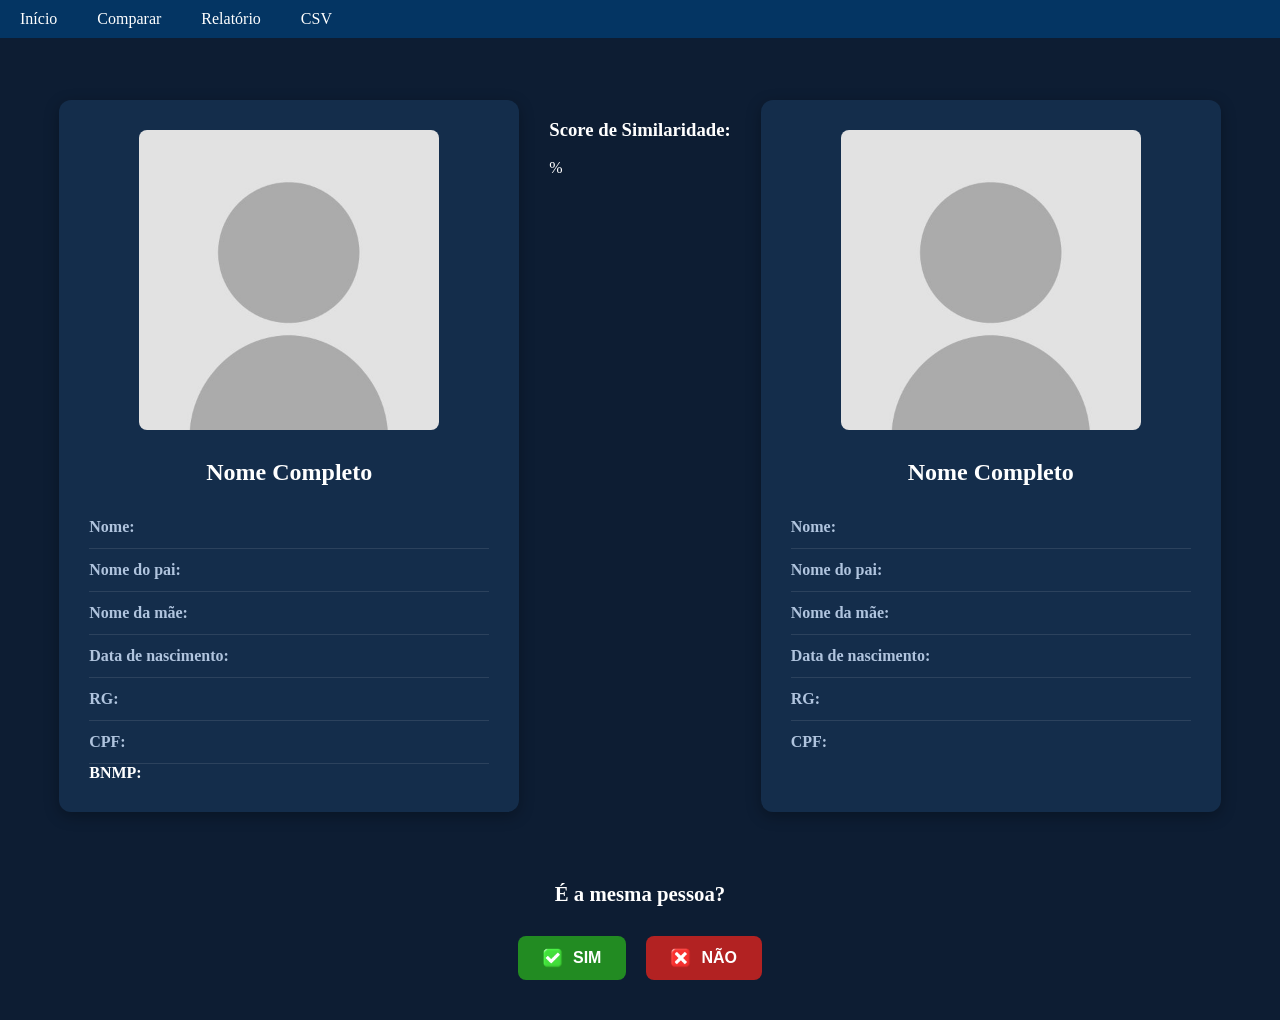
<file: app/viwes/listar.html>
<!DOCTYPE html>
<html lang="pt-BR">
<head>
    <meta charset="UTF-8">
    <meta name="viewport" content="width=device-width, initial-scale=1.0">
    <link rel="stylesheet" href="../viwes/static/listar.css">
    <title>Listar</title>
</head>
<body>
    <div class="nav-bar">
        <li><a href="../viwes/index.html">Início</a></li>
        <li><a href="../viwes/listar.html">Comparar</a></li>
        <li><a href="../viwes/listar.html">Relatório</a></li>
        <li><a href="../viwes/listar.html">CSV</a></li>
    </div> 

    <div class="cards-container">
        <div class="pessoa-card">
            <div class="card-imagem">
                <img src="../viwes/img/sem-foto.jpg" alt="Imagem - pessoa">
            </div>
            <div class="card-informacoes">
                <h2>Nome Completo</h2>
                <div class="info-item">
                    <strong>Nome:</strong> <span></span>
                </div>
                <div class="info-item">
                    <strong>Nome do pai:</strong> <span></span>
                </div>
                <div class="info-item">
                    <strong>Nome da mãe:</strong> <span></span>
                </div>
                <div class="info-item">
                    <strong>Data de nascimento:</strong> <span></span>
                </div>
                <div class="info-item">
                    <strong>RG:</strong> <span></span>
                </div>
                <div class="info-item">
                    <strong>CPF:</strong> <span></span>
                </div>
                <div class="vacuo">
                    <strong>BNMP:</strong><span></span>
                </div>
            </div>
        </div>
    <div class="score-similaridade">
        <h3>Score de Similaridade:</h3>
        <p>%</p>
        <!--Adicionar script de acordo com o Score de similaridade-->
        
    </div> 

        <div class="pessoa-card"> 
            <div class="card-imagem">
                <img src="../viwes/img/sem-foto.jpg" alt="Imagem - pessoa">
            </div>
            <div class="card-informacoes">
                <h2>Nome Completo</h2>
                <div class="info-item">
                    <strong>Nome:</strong> <span></span>
                </div>
                <div class="info-item">
                    <strong>Nome do pai:</strong> <span></span>
                </div>
                <div class="info-item">
                    <strong>Nome da mãe:</strong> <span></span>
                </div>
                <div class="info-item">
                    <strong>Data de nascimento:</strong> <span></span>
                </div>
                <div class="info-item">
                    <strong>RG:</strong> <span></span>
                </div>
                <div class="info-item">
                    <strong>CPF:</strong> <span></span>
                </div>
            </div>
        </div>
    </div>
    <div class="desicao">
        <h3> É a mesma pessoa? </h3>
        <div class="botoes-container">
            <button class="btn-sim"><img src="../viwes/img/Aceitar-icon.png" alt="Aceitar-Ícone">SIM</button>
            <button class="btn-nao"><img src="../viwes/img/Negar-icon.png" alt="Negar-Ícone">NÃO</button>
        </div>
    </div>

</body>
</html>
</file>
<file: app/viwes/static/listar.css>
body{
    background-color: rgb(13, 29, 51);
    color: white;
    margin: 0;
    padding: 0;
    padding-top: 70px;
}
.cards-container{
    display: flex;
    justify-content: center;
    gap: 30px;
    padding: 30px 20px;
    flex-wrap: wrap;
}
.pessoa-card{
    background-color: rgb(20, 45, 75);
    border-radius: 12px;
    padding: 30px;
    width: 400px;
    box-shadow: 0 4px 15px rgba(0, 0, 0, 0.3);
    display: flex;
    flex-direction: column;
    align-items: center;
}
.card-imagem{
    width: 100%;
    margin-bottom: 25px;
    text-align: center;
}
.card-imagem img{
    width: 100%;
    max-width: 300px;
    height: auto;
    border-radius: 8px;
    object-fit: cover;
}
.card-informacoes{
    width: 100%;
}
.card-informacoes h2{
    margin-top: 0;
    margin-bottom: 20px;
    text-align: center;
    font-size: 1.5rem;
    color: #ffffff;
}
.info-item{
    display: flex;
    justify-content: space-between;
    padding: 12px 0;
    border-bottom: 1px solid rgba(255, 255, 255, 0.1);
}
.info-item:last-child{
    border-bottom: none;
}
.info-item strong{
    color: #b0c4de;
}
.info-item span{
    color: #ffffff;
    text-align: right;
}
.nav-bar{
    display: flex;
    width: 100%;
    margin: 0;
    padding: 0;
    background-color:rgb(4, 53, 99);
    position: fixed;
    top: 0;
    left: 0;
    box-sizing: border-box;
    z-index: 1000;
}
li{
    list-style-type: none;
    margin: 0;
    padding: 10px 20px;
    background-color:rgb(4, 53, 99);
}
a{
    color: white;
    text-decoration: none;
}
.desicao{
    text-align: center;
    padding: 40px 20px;
    background-color: rgb(13, 29, 51);
}
.desicao h3{
    margin-top: 0;
    margin-bottom: 30px;
    font-size: 1.3rem;
    color: #ffffff;
}
.botoes-container{
    display: flex;
    justify-content: center;
    gap: 20px;
    flex-wrap: wrap;
}
.btn-sim, .btn-nao{
    display: flex;
    align-items: center;
    gap: 10px;
    padding: 12px 25px;
    font-size: 1rem;
    font-weight: bold;
    border: none;
    border-radius: 8px;
    cursor: pointer;
    transition: all 0.3s ease;
    color: white;
}
.btn-sim{
    background-color: rgb(34, 139, 34);
}
.btn-sim:hover{
    background-color: rgb(46, 180, 46);
    transform: scale(1.05);
}
.btn-nao{
    background-color: rgb(178, 34, 34);
}
.btn-nao:hover{
    background-color: rgb(220, 50, 50);
    transform: scale(1.05);
}
.btn-sim img, .btn-nao img{
    width: 20px;
    height: 20px;
    object-fit: contain;
}
</file>
